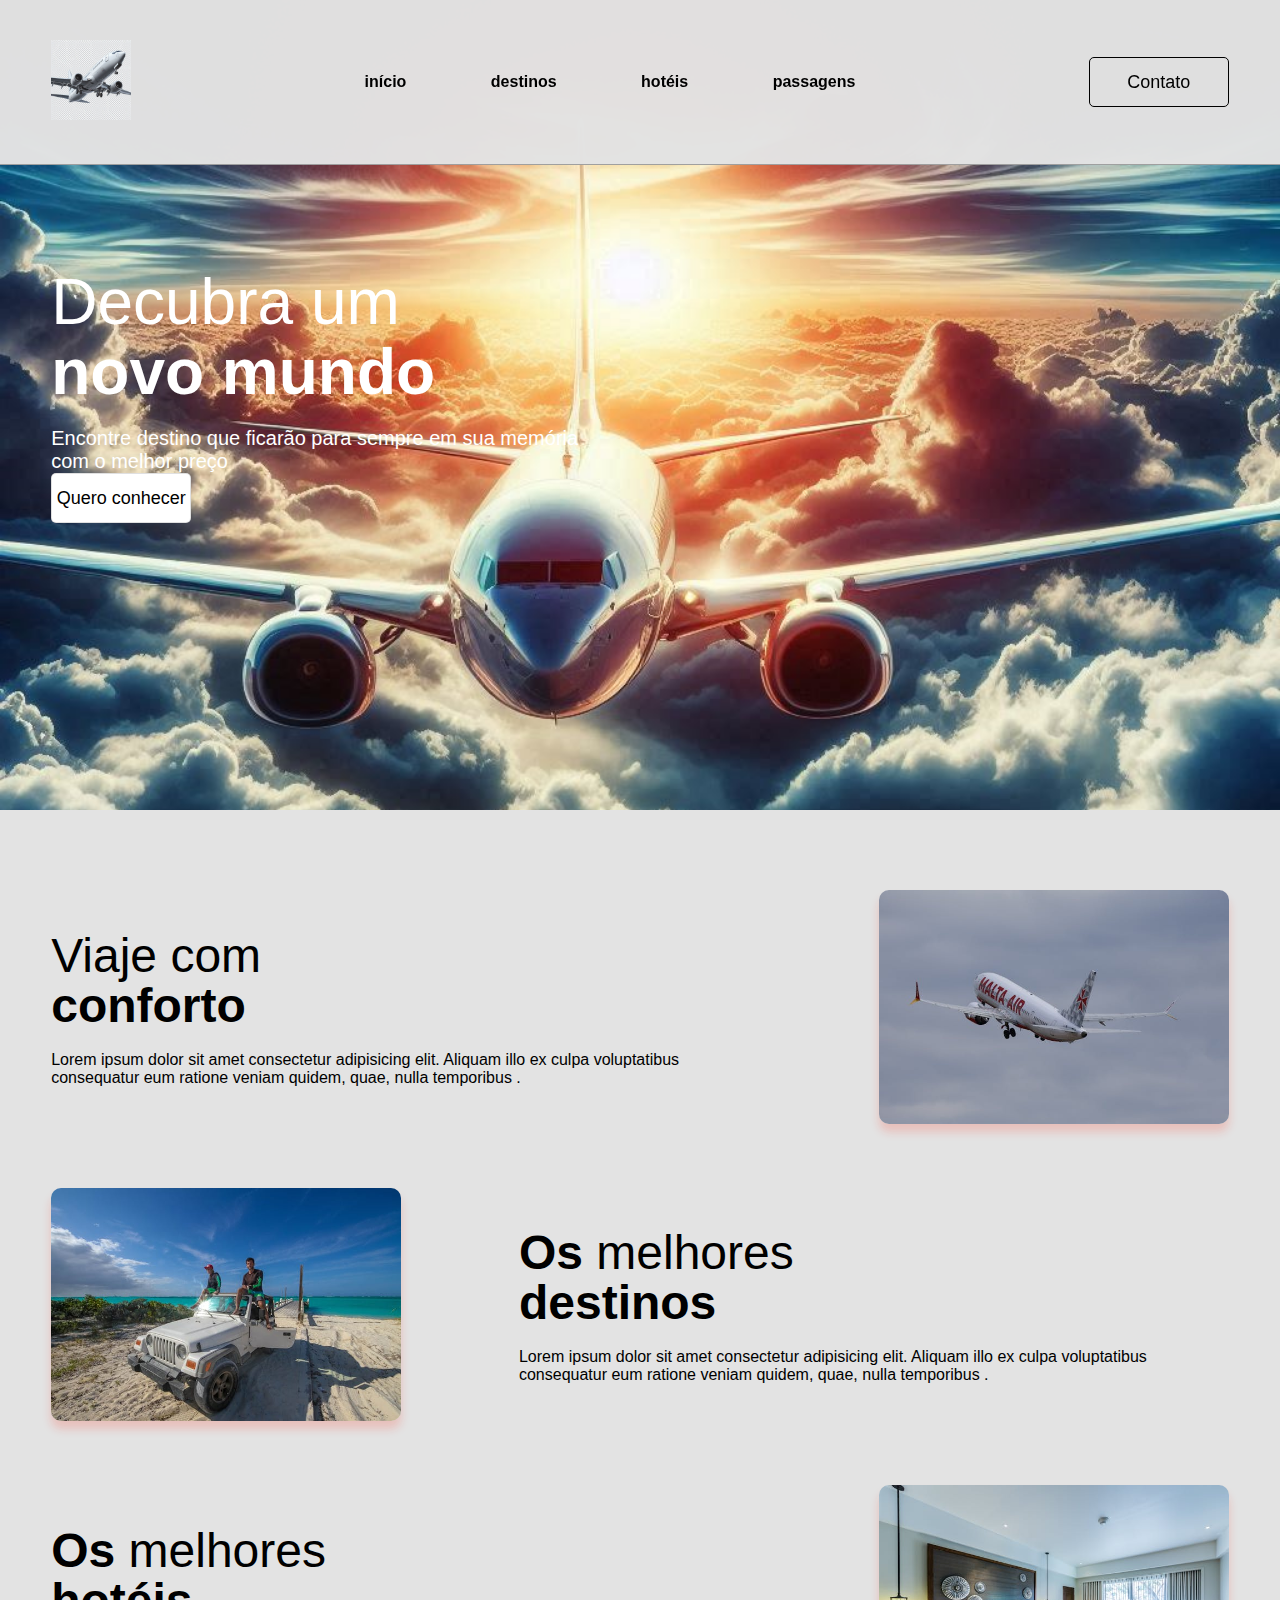
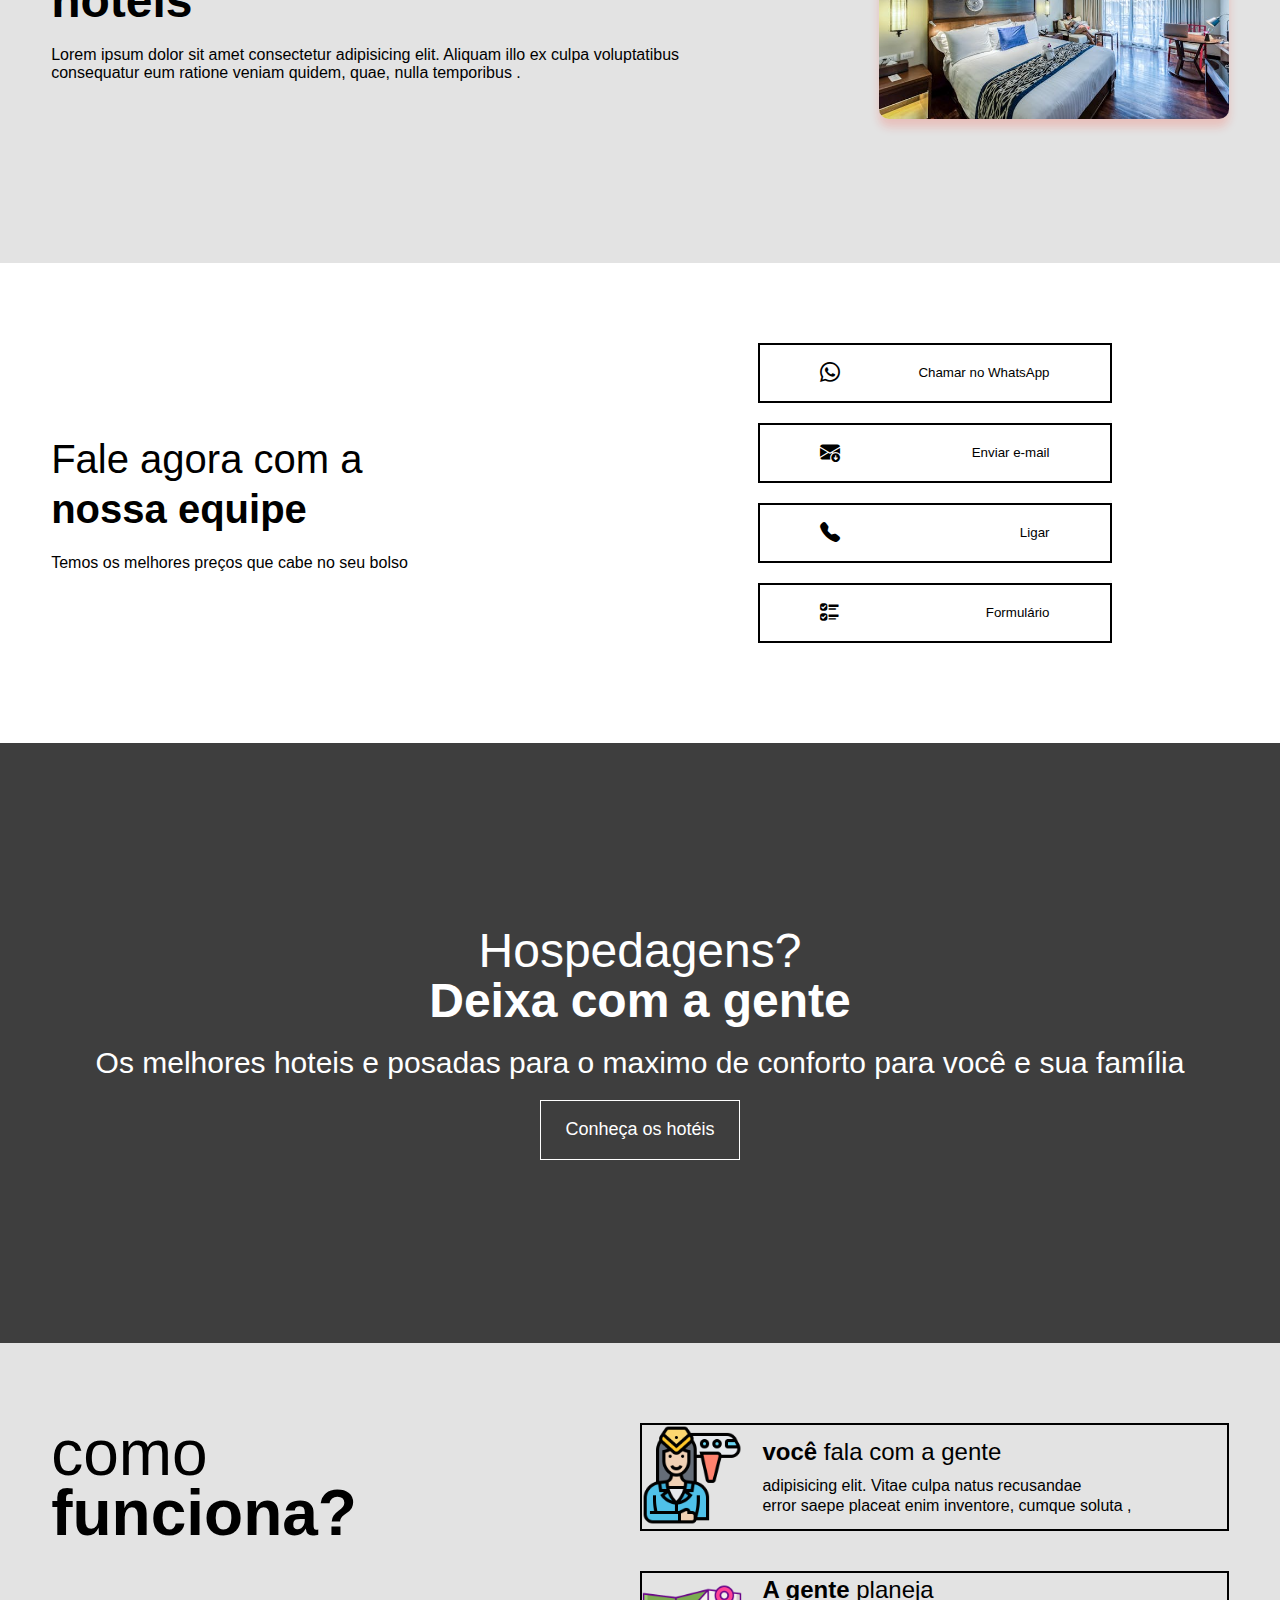
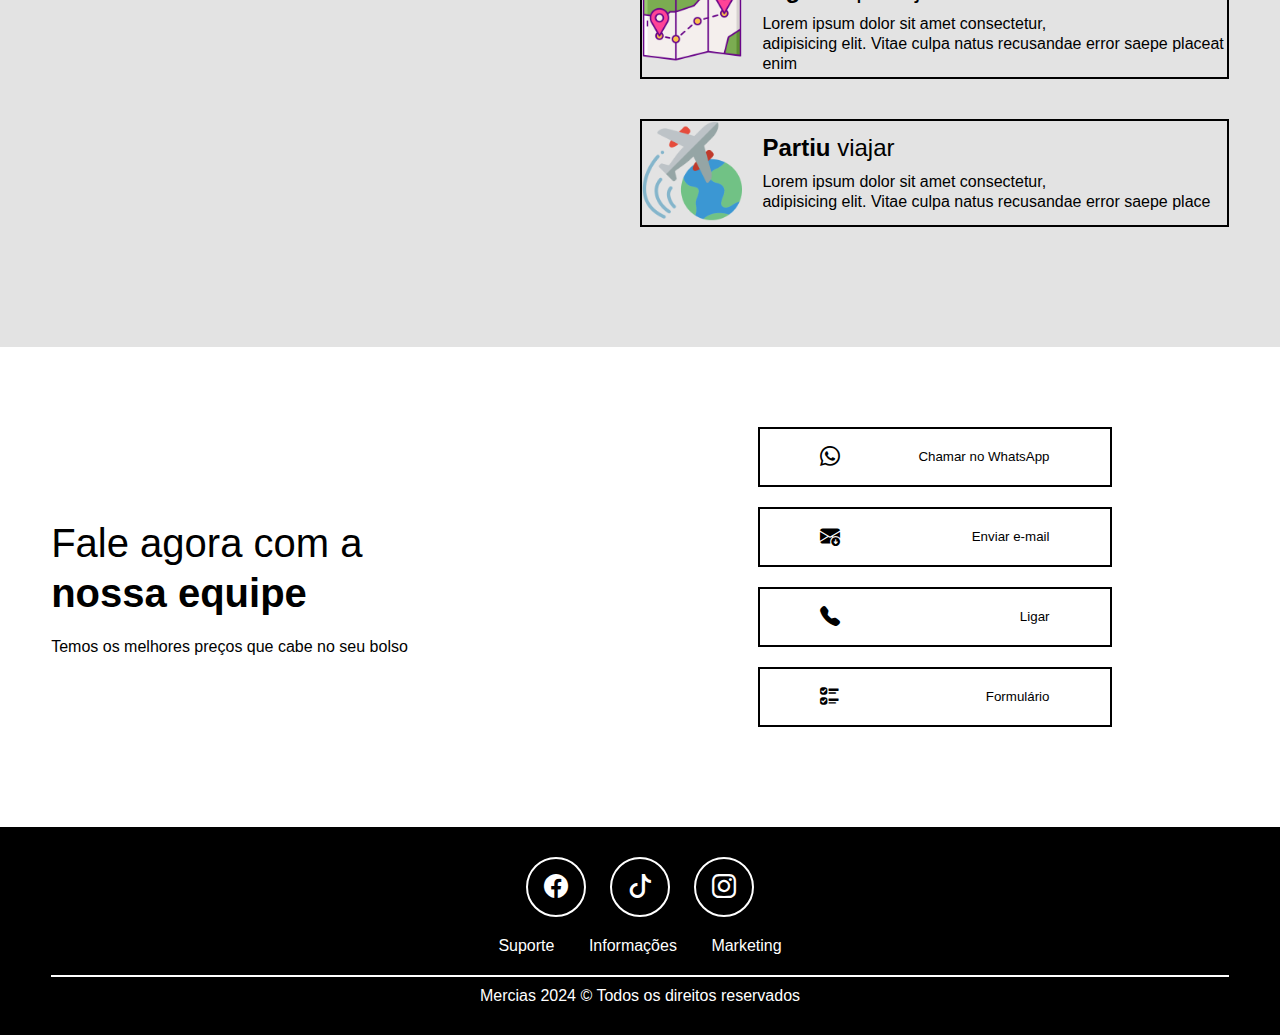
<file: decolando/index.html>
<!DOCTYPE html>
<html lang="pt-br">
<head>
    <meta charset="UTF-8">
    <meta name="viewport" content="width=device-width, initial-scale=1.0">
    <link rel="stylesheet" href="https://cdn.jsdelivr.net/npm/bootstrap-icons@1.11.3/font/bootstrap-icons.min.css">
    <link rel="stylesheet" href="css/style.css">
    <link rel="stylesheet" href="css/responsive.css" media="screen">
    <script type="module" src="js/scripts.js" defer></script>

    <title>decolando </title>
</head>
<body>
    
    <header id="header">
        <div class="interface">
            <section class="logo">
              <img style="width: 80px; opacity: 0.9;;" src="images/logo3.png "  alt="" >
            </section>

            <section class="menu-desktop">
                <nav>
                    <ul>
                        <li><a href="">início</a></li>
                        <li><a href="">destinos</a></li>
                        <li><a href="">hotéis</a></li>
                        <li><a href="">passagens</a></li>
                    </ul>
                </nav>
            </section>

            <section class="btn-contato">
                <a href="#">
                    <button>Contato</button>
                </a>
            </section>

            <div class="btn-menu-mob" id="btn-menu-mob">
                <div class="line-menumob-1"></div>
                <div class="line-menumob-2"></div>
            </div>

            <section class="menu-mobile" id="menu-mobile">
                <nav>
                    <ul>
                        <li><a href="">início</a></li>
                        <li><a href="">destinos</a></li>
                        <li><a href="">hotéis</a></li>
                        <li><a href="">passagens</a></li>
                    </ul>
                </nav>
            </section>
        </div>
    </header>


    
    <section class="hero-site">
        
        <div class="interface">

           <div class="txt-hero">

            <h1>Decubra um <span>novo mundo</span></h1>
            <p>Encontre destino que ficarão para sempre em sua memória
                <span>com o melhor preço </span>
                <a class="link" href="#">
                    <button class="btn">Quero conhecer</button>
                </a>
            </p>
           </div> 

        </div>

    </section>

    <section class="vantagens">
        <div class="interface">
            <article class="itens-container">

                <div class="txt-itens">
                    <h3><span>Viaje com</span> <br> conforto</h3>
                    <p>Lorem ipsum dolor sit amet consectetur adipisicing elit. Aliquam illo ex culpa voluptatibus consequatur eum ratione veniam quidem, quae, nulla temporibus .</p>
                </div>

                <div class="img-itens">
                    <img src="images/logo10.jpg" alt="">
                </div>
            </article>
            <article class="itens-container">

                <div class="img-itens item-1">
                    <img src="images/logo6.jpg" alt="">
                </div>

                <div class="txt-itens item-2">
                    <h3>Os <span>melhores</span> <br> destinos</h3>
                    <p>Lorem ipsum dolor sit amet consectetur adipisicing elit. Aliquam illo ex culpa voluptatibus consequatur eum ratione veniam quidem, quae, nulla temporibus .</p>
                </div>

                
            </article>
            <article class="itens-container">

                <div class="txt-itens">
                    <h3>Os <span>melhores</span> <br> hotéis</h3>
                    <p>Lorem ipsum dolor sit amet consectetur adipisicing elit. Aliquam illo ex culpa voluptatibus consequatur eum ratione veniam quidem, quae, nulla temporibus .</p>
                </div>

                <div class="img-itens">
                    <img src="images/logo9.jpg" alt="">
                </div>
            </article>
            
        </div>
    </section>

    <section class="contato">

        <div class="interface">

            <article class="txt-contato">
                <h3>Fale agora com a <br> 
                    <span>nossa equipe</span>
                </h3>
                <p>Temos os melhores preços que cabe no seu bolso</p>
            </article> 

            <article class="icons-contato">

                <a href="#">
                    <button><i class="bi bi-whatsapp"></i> <p>Chamar no WhatsApp</p></button>
                </a>
                <a href="#">
                    <button><i class="bi bi-envelope-arrow-down-fill"></i> <p>Enviar e-mail</p></button>
                </a>
                <a href="#">
                    <button><i class="bi bi-telephone-fill"></i> <p>Ligar</p></button>
                </a>
                <a href="#">
                    <button><i class="bi bi-ui-checks"></i> <p></p>Formulário</button>
                </a>

            </article>

        </div>

    </section>

    <section  class="hoteis">

        <div class="interface">

            <h3>Hospedagens? <span>Deixa com a gente</span></h3>
            <p>Os melhores hoteis e posadas para o maximo de conforto para você e sua família</p>
            <a href="#">
                <button>Conheça os hotéis</button>
            </a>
        </div>

        <div class="overlay">

        </div>
    </section>

    <section class="como-funciona">
        <div class="interface">

            <div class="txt-funciona">
                <h3>como <span>funciona?</span></h3>
            </div>
            
            <div class="instrucoes">
                
                <article class="instru-box">
                    <div class="img-instru-box">
                        <img src="images/comissaria.png" alt="">
                    </div>
                    
                    <div class="txt-instru-box">
                        <h4>você <span>fala com a gente</span></h4>
                        <p> adipisicing elit. Vitae culpa natus recusandae <br> error saepe placeat enim inventore, cumque  soluta ,  </p>
                    </div>
                </article>
                
                
                <article class="instru-box">
                    <div class="img-instru-box">
                        <img src="images/mapa.png" alt="">
                    </div>
                    
                    <div class="txt-instru-box">
                        <h4>A gente  <span>planeja</span></h4>
                        <p>Lorem ipsum dolor sit amet consectetur,<br> adipisicing elit. Vitae culpa natus recusandae error saepe placeat enim</p>
                    </div>
                </article>
                
                
                <article class="instru-box">
                    <div class="img-instru-box">
                        <img src="images/viagem.png" alt="">
                    </div>
                    
                    <div class="txt-instru-box">
                        <h4>Partiu <span>viajar</span></h4>
                        <p>Lorem ipsum dolor sit amet consectetur,<br> adipisicing elit. Vitae culpa natus recusandae error saepe place </p>
                    </div>

                </div>
            </article>
        </div>
    </section>

    <section class="contato">

        <div class="interface">

            <article class="txt-contato">
                <h3>Fale agora com a <br> 
                    <span>nossa equipe</span>
                </h3>
                <p>Temos os melhores preços que cabe no seu bolso</p>
            </article> 

            <article class="icons-contato">

                <a href="#">
                    <button><i class="bi bi-whatsapp"></i> <p>Chamar no WhatsApp</p></button>
                </a>
                <a href="#">
                    <button><i class="bi bi-envelope-arrow-down-fill"></i> <p>Enviar e-mail</p></button>
                </a>
                <a href="#">
                    <button><i class="bi bi-telephone-fill"></i> <p>Ligar</p></button>
                </a>
                <a href="#">
                    <button><i class="bi bi-ui-checks"></i> <p></p>Formulário</button>
                </a>

            </article>

        </div>

    </section>
    
    <footer>

        <div class="interface">

            <section class="top-footer">

                <a href="#"><button><i class="bi bi-facebook"></i></button></a>
                <a href="#"><button><i class="bi bi-tiktok"></i></button></a>
                <a href="#"><button><i class="bi bi-instagram"></i></button></a>

            </section>

            <section class="middle-footer">
                <a href="#">Suporte</a>
                <a href="#">Informações</a>
                <a href="#">Marketing</a>
            </section>

            <section class="bottom-footer">
                <p>Mercias 2024 &copy; Todos os direitos reservados</p>
            </section>
        </div>

    </footer>

</body>
</html>
</file>
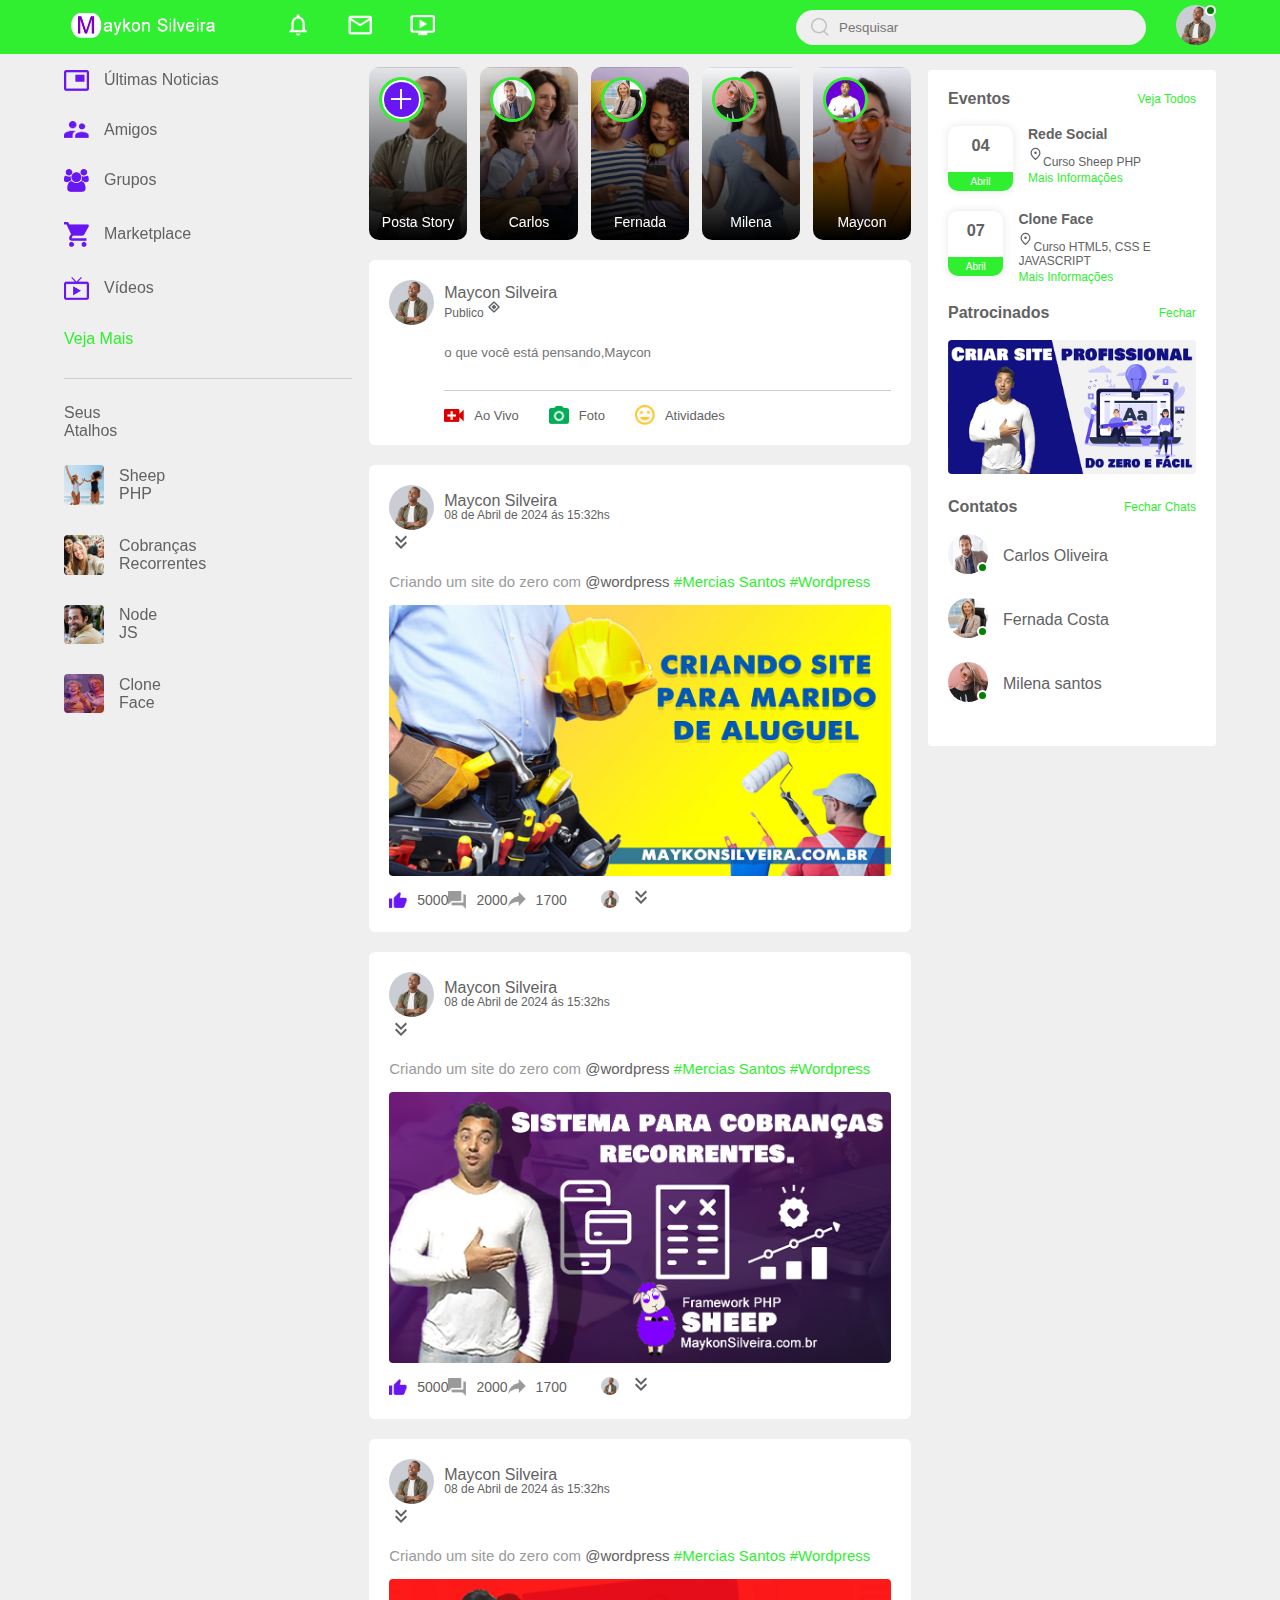
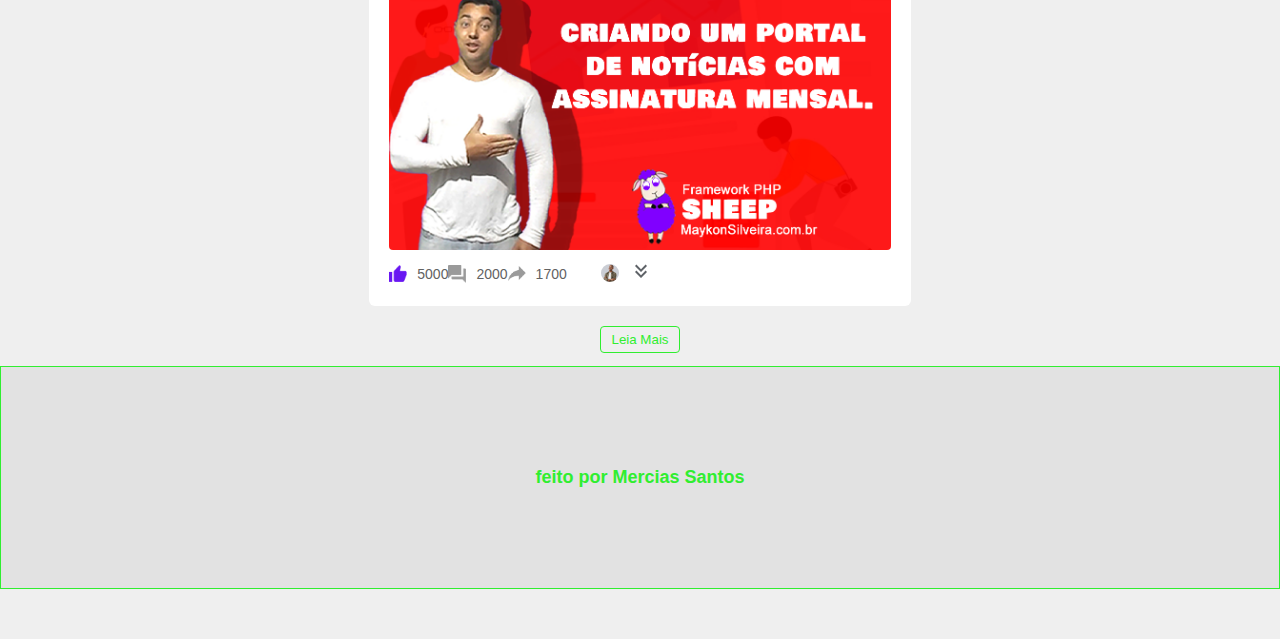
<file: FACE/index.html>
<!DOCTYPE html>
<html lang="pt-br">

<head>
    <meta charset="UTF-8">
    <meta http-equiv="X-UA-Compatible" content="IE=edge">
    <meta name="viewport" content="width=device-width, initial-scale=1.0">
    <link rel="stylesheet" href="assets/css/style.css">
    <title>Face</title>
</head>

<body>
    <nav>

        <!--inicio logo e icones-->
        <div class="nav-left">
            <img src="assets/imagens/logo.png" alt="Nome do site" class="logo">
            <ul>
                <li><img src="assets/imagens/notification.png" alt=""></li>
                <li><img src="assets/imagens/inbox.png" alt=""></li>
                <li><img src="assets/imagens/video.png" alt=""></li>
            </ul>
        </div>
        <!--fim logo e icones-->

        <!--inicio menu e busca-->
        <div class="nav-right">
            <div class="search-box">
                <img src="assets/imagens/search.png" alt=" icone de busca">
                <input type="text" name="p" id="" placeholder="Pesquisar">
            </div>
            <!--inicio perfil -->
            <div class="nav-user-icon online">
                <img src="assets/imagens/profile-pic.png" alt="Maykon Silveira">
            </div>
            <!--fim perfil-->
        </div>
        <!--fim menu e busca-->

    </nav>

    <!--inicio do corpo do site-->
    <div class="container">
        <!--inicio da barra lateral esqueda do site-->
        <div class="left-sidebar">
            <div class="imp-links">


                <a href="#"><img src="assets/imagens/news.png" alt="">Últimas Noticias</a>
                <a href="#"><img src="assets/imagens/friends.png" alt="">Amigos</a>
                <a href="#"><img src="assets/imagens/group.png" alt="">Grupos</a>
                <a href="#"><img src="assets/imagens/marketplace.png" alt="">Marketplace</a>
                <a href="#"><img src="assets/imagens/watch.png" alt="">Vídeos</a>
                <a href="#">Veja Mais</a>


            </div>
            <div class="shortcut-links">
                <p>Seus Atalhos</p>
                <a href="" title=""><img src="assets/imagens/shortcut-1.png" alt="">Sheep PHP</a>
                <a href="" title=""><img src="assets/imagens/shortcut-2.png" alt="">Cobranças Recorrentes</a>
                <a href="" title=""><img src="assets/imagens/shortcut-3.png" alt="">Node JS</a>
                <a href="" title=""><img src="assets/imagens/shortcut-4.png" alt="">Clone Face</a>

            </div>

        </div>
        <!--fim da barra lateral esqueda do site-->

        <!--inicio do conteudo do site-->
        <div class="main-content">
            <!--inicio da galeria-->
            <div class="story-gallery">

                <!--inicio dos story-->
                <div class="story story1">
                    <img src="assets/imagens/upload.png" alt="">
                    <p>Posta Story</p>
                </div>
                <!--fim dos story-->

                <!--inicio dos story-->
                <div class="story story2">
                    <img src="assets/imagens/member-1.png" alt="">
                    <p>Carlos</p>
                </div>
                <!--fim dos story-->

                <!--inicio dos story-->
                <div class="story story3">
                    <img src="assets/imagens/member-2.png" alt="">
                    <p>Fernada</p>
                </div>
                <!--fim dos story-->

                <!--inicio dos story-->
                <div class="story story4">
                    <img src="assets/imagens/member-3.png" alt="">
                    <p>Milena</p>
                </div>
                <!--fim dos story-->

                <!--inicio dos story-->
                <div class="story story5">
                    <img src="assets/imagens/member-4.png" alt="">
                    <p>Maycon</p>
                </div>
                <!--fim dos story-->

            </div>
            <!--fim da galeria-->
            <!--inicio do post perfil-->
            <div class="write-post-container">
                <!--inicio da foto do perfil-->
                <div class="user-profile">
                    <img src="assets/imagens/profile-pic.png" alt="">
                    <div>
                        <p>Maycon Silveira</p>
                        <small>Publico <svg xmlns="http://www.w3.org/2000/svg" height="20px" viewBox="0 -960 960 960" width="14px" fill="#5f6368"><path d="M480-312 312-480l168-168 168 168-168 168Zm50.77 195.23Q520-106 507-101t-27 5q-14 0-27-5t-23.77-15.77L116.77-429.23Q106-440 101-453t-5-27q0-14 5.5-27t15.5-24l312-312q11-11 23.84-16 12.83-5 27-5 14.16 0 27.66 5t23.5 16l312.2 312.2Q854-520 859-507t5 27q0 14-5 27t-15.77 23.77L530.77-116.77ZM480-202l278-278-278-278-278 278 278 278Z"/></svg></small>
                    </div>
                </div>
                <!--fim dafoto do perfil-->

                <!--inicio post textarea-->
                <div class="post-input-container">
                    <textarea rows="3" placeholder="o que você está pensando,Maycon"></textarea>

                    <div class="add-post-links">
                       <a href="#"><img src="assets/imagens/live-video.png" alt="">Ao Vivo</a> 
                       <a href="#"><img src="assets/imagens/photo.png" alt="">Foto</a> 
                       <a href="#"><img src="assets/imagens/feeling.png" alt="">Atividades</a> 
                    </div>
                </div>
                <!--fim pos textarea-->
            </div>
            <!--fim do post perfil-->

            <!--inicio post feed.................................................-->
            <div class="post-container">

                <div class="pos-row">
                    <div class="user-profile">

                        <img src="assets/imagens/profile-pic.png" alt="">
                        <div>
                            <p>Maycon Silveira</p>
                            <small>08 de Abril de 2024 ás 15:32hs</small>
                        </div> 
                    </div>

                    <a href="#"><i class="fa-solid fa-ellipsis-v"><svg xmlns="http://www.w3.org/2000/svg" height="24px" viewBox="0 -960 960 960" width="24px" fill="#5f6368"><path d="M480-200 240-440l56-56 184 183 184-183 56 56-240 240Zm0-240L240-680l56-56 184 183 184-183 56 56-240 240Z"/></svg></i></a>
                </div>

                <p class="post-text">
                    Criando um site do zero com <span>@wordpress</span>
                    <a href="#">#Mercias Santos</a>
                    <a href="#">#Wordpress</a>
                </p>
                <img src="assets/imagens/feed-image-1.png" alt="" class="post-img">

                <!--post icon-->
                <div class="post-row">

                    <div class="activity-icons">
                        <div>
                            <img src="assets/imagens/like-blue.png" alt="">5000
                            <img src="assets/imagens/comments.png " alt="">2000
                            <img src="assets/imagens/share.png" alt="">1700
                        </div>

                        <div class="post-profile-icon">
                            <img src="assets/imagens/profile-pic.png" alt="">
                            <i class="icon">
                                <svg xmlns="http://www.w3.org/2000/svg" height="24px" viewBox="0 -960 960 960" width="24px" fill="#5f6368"><path d="M480-200 240-440l56-56 184 183 184-183 56 56-240 240Zm0-240L240-680l56-56 184 183 184-183 56 56-240 240Z"/></svg>
                            </i>

                        </div>

                    </div>
                </div>
                
            </div>
            <!--fim post feed............................................................-->

            <!--inicio post feed.................................................-->
            <div class="post-container">

                <div class="pos-row">
                    <div class="user-profile">

                        <img src="assets/imagens/profile-pic.png" alt="">
                        <div>
                            <p>Maycon Silveira</p>
                            <small>08 de Abril de 2024 ás 15:32hs</small>
                        </div> 
                    </div>

                    <a href="#"><i class="fa-solid fa-ellipsis-v"><svg xmlns="http://www.w3.org/2000/svg" height="24px" viewBox="0 -960 960 960" width="24px" fill="#5f6368"><path d="M480-200 240-440l56-56 184 183 184-183 56 56-240 240Zm0-240L240-680l56-56 184 183 184-183 56 56-240 240Z"/></svg></i></a>
                </div>

                <p class="post-text">
                    Criando um site do zero com <span>@wordpress</span>
                    <a href="#">#Mercias Santos</a>
                    <a href="#">#Wordpress</a>
                </p>
                <img src="assets/imagens/feed-image-2.png" alt="" class="post-img">

                <!--post icon-->
                <div class="post-row">

                    <div class="activity-icons">
                        <div>
                            <img src="assets/imagens/like-blue.png" alt="">5000
                            <img src="assets/imagens/comments.png " alt="">2000
                            <img src="assets/imagens/share.png" alt="">1700
                        </div>

                        <div class="post-profile-icon">
                            <img src="assets/imagens/profile-pic.png" alt="">
                            <i class="icon">
                                <svg xmlns="http://www.w3.org/2000/svg" height="24px" viewBox="0 -960 960 960" width="24px" fill="#5f6368"><path d="M480-200 240-440l56-56 184 183 184-183 56 56-240 240Zm0-240L240-680l56-56 184 183 184-183 56 56-240 240Z"/></svg>
                            </i>

                        </div>

                    </div>
                </div>
                
            </div>
            <!--fim post feed............................................................-->

            <!--inicio post feed.................................................-->
            <div class="post-container">

                <div class="pos-row">
                    <div class="user-profile">

                        <img src="assets/imagens/profile-pic.png" alt="">
                        <div>
                            <p>Maycon Silveira</p>
                            <small>08 de Abril de 2024 ás 15:32hs</small>
                        </div> 
                    </div>

                    <a href="#"><i class="fa-solid fa-ellipsis-v"><svg xmlns="http://www.w3.org/2000/svg" height="24px" viewBox="0 -960 960 960" width="24px" fill="#5f6368"><path d="M480-200 240-440l56-56 184 183 184-183 56 56-240 240Zm0-240L240-680l56-56 184 183 184-183 56 56-240 240Z"/></svg></i></a>
                </div>

                <p class="post-text">
                    Criando um site do zero com <span>@wordpress</span>
                    <a href="#">#Mercias Santos</a>
                    <a href="#">#Wordpress</a>
                </p>
                <img src="assets/imagens/feed-image-3.png" alt="" class="post-img">

                <!--post icon-->
                <div class="post-row">

                    <div class="activity-icons">
                        <div>
                            <img src="assets/imagens/like-blue.png" alt="">5000
                            <img src="assets/imagens/comments.png " alt="">2000
                            <img src="assets/imagens/share.png" alt="">1700
                        </div>

                        <div class="post-profile-icon">
                            <img src="assets/imagens/profile-pic.png" alt="">
                            <i class="icon">
                                <svg xmlns="http://www.w3.org/2000/svg" height="24px" viewBox="0 -960 960 960" width="24px" fill="#5f6368"><path d="M480-200 240-440l56-56 184 183 184-183 56 56-240 240Zm0-240L240-680l56-56 184 183 184-183 56 56-240 240Z"/></svg>
                            </i>

                        </div>

                    </div>
                </div>
                
            </div>
            <!--fim post feed............................................................-->

            <button type="button" class="load-more-btn">Leia Mais</button>
        </div>
        <!--inicio da barra lateral direita do site-->
        <div class="right-sidebar">
            <!--inicio do titulo da barra lateral direita do site-->
            <div class="sidebar-title">
                <h4>Eventos</h4>
                <a href="#">Veja Todos</a>
            </div>
            <!--fim do titulo da barra lateral direita  do site-->

            <!--inicio do evento da barra lateral direita site-->
            <div class="event">
                <div class="left-event">
                    <h3>04</h3>
                    <span>Abril</span>
                </div>

                <div class="right-event">
                    <h4>Rede Social</h4>
                    <p><svg xmlns="http://www.w3.org/2000/svg" height="24px" viewBox="0 -960 960 960" width="15px"
                            fill="#5f6368">
                            <path
                                d="M480-480q33 0 56.5-23.5T560-560q0-33-23.5-56.5T480-640q-33 0-56.5 23.5T400-560q0 33 23.5 56.5T480-480Zm0 294q122-112 181-203.5T720-552q0-109-69.5-178.5T480-800q-101 0-170.5 69.5T240-552q0 71 59 162.5T480-186Zm0 106Q319-217 239.5-334.5T160-552q0-150 96.5-239T480-880q127 0 223.5 89T800-552q0 100-79.5 217.5T480-80Zm0-480Z" />
                        </svg>Curso Sheep PHP</p>
                    <a href="">Mais Informações</a>
                </div>
            </div>
            <!--fim do evento da barra lateral direita do site-->


            <!--inicio do evento da barra lateral direita site-->
            <div class="event">
                <div class="left-event">
                    <h3>07</h3>
                    <span>Abril</span>
                </div>

                <div class="right-event">
                    <h4>Clone Face</h4>
                    <p> <svg xmlns="http://www.w3.org/2000/svg" height="24px" viewBox="0 -960 960 960" width="15px"
                            fill="#5f6368">
                            <path
                                d="M480-480q33 0 56.5-23.5T560-560q0-33-23.5-56.5T480-640q-33 0-56.5 23.5T400-560q0 33 23.5 56.5T480-480Zm0 294q122-112 181-203.5T720-552q0-109-69.5-178.5T480-800q-101 0-170.5 69.5T240-552q0 71 59 162.5T480-186Zm0 106Q319-217 239.5-334.5T160-552q0-150 96.5-239T480-880q127 0 223.5 89T800-552q0 100-79.5 217.5T480-80Zm0-480Z" />
                        </svg>Curso HTML5, CSS E JAVASCRIPT</p>
                    <a href="">Mais Informações</a>
                </div>
            </div>
            <!--fim do evento da barra lateral direita do site-->

            <!--inicio do titulo da barra lateral direita do site-->
            <div class="sidebar-title">
                <h4>Patrocinados</h4>
                <a href="#">Fechar</a>
            </div>
            <!--fim do titulo da barra lateral direita  do site-->
            <img src="assets/imagens/advertisement.png" alt="" class="sidebar-ads">

            <!--inicio do titulo da barra lateral direita do site-->
            <div class="sidebar-title">
                <h4>Contatos</h4>
                <a href="#">Fechar Chats</a>
            </div>
            <!--fim do titulo da barra lateral direita  do site-->

            <!--inicio usuario online da direita-->
            <div class="online-list">
                <div class="online">
                    <img src="assets/imagens/member-1.png" alt="">

                </div>
                <p>Carlos Oliveira</p>
            </div>
            <!--fim usuario online da direita-->

            <!--inicio usuario online da direita-->
            <div class="online-list">
                <div class="online">
                    <img src="assets/imagens/member-2.png" alt="">

                </div>
                <p>Fernada Costa</p>
            </div>
            <!--fim usuario online da direita-->

            <!--inicio usuario online da direita-->
            <div class="online-list">
                <div class="online">
                    <img src="assets/imagens/member-3.png" alt="">

                </div>
                <p>Milena santos</p>
            </div>
            <!--fim usuario online da direita-->

        </div>
    </div>
    <!--fim da barra lateral direita do site-->

    </div>
    <!--fim do corpo do site-->

    <footer>feito por Mercias Santos</footer>

</body>

</html>
</file>
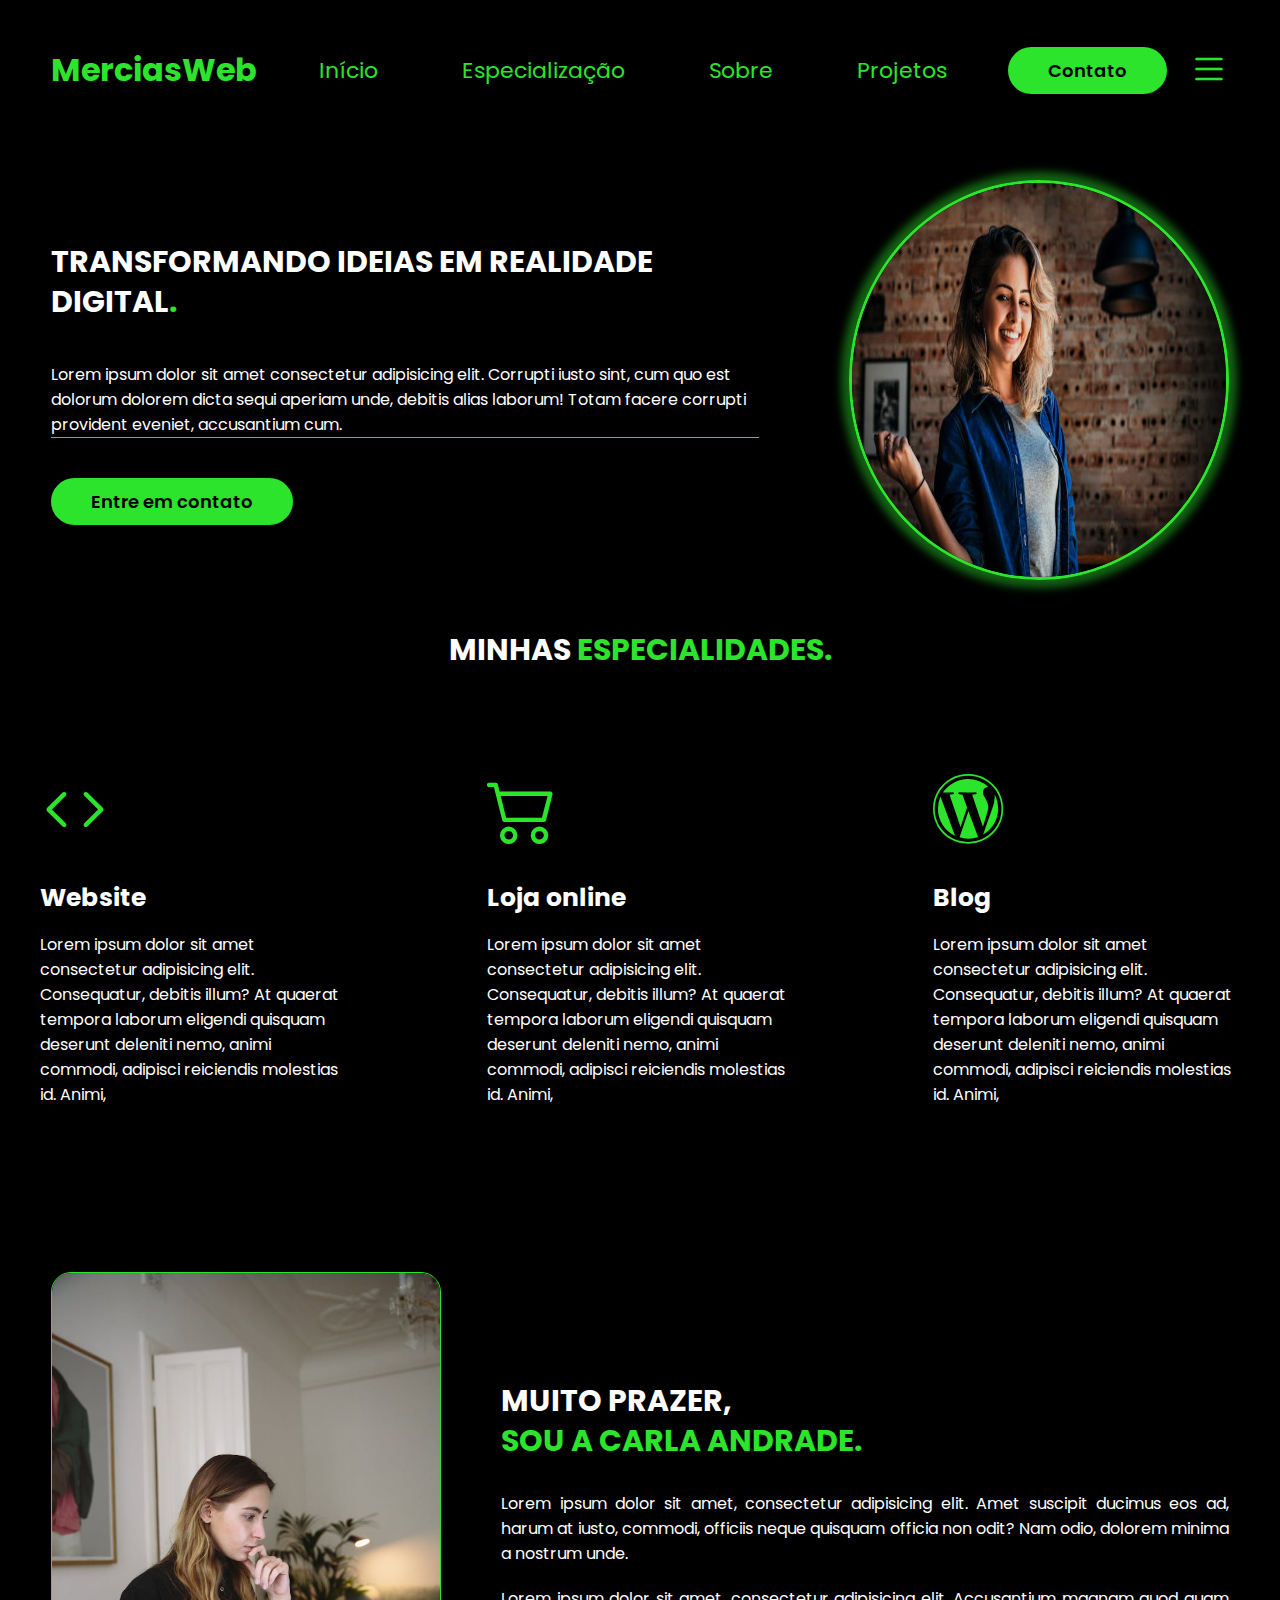
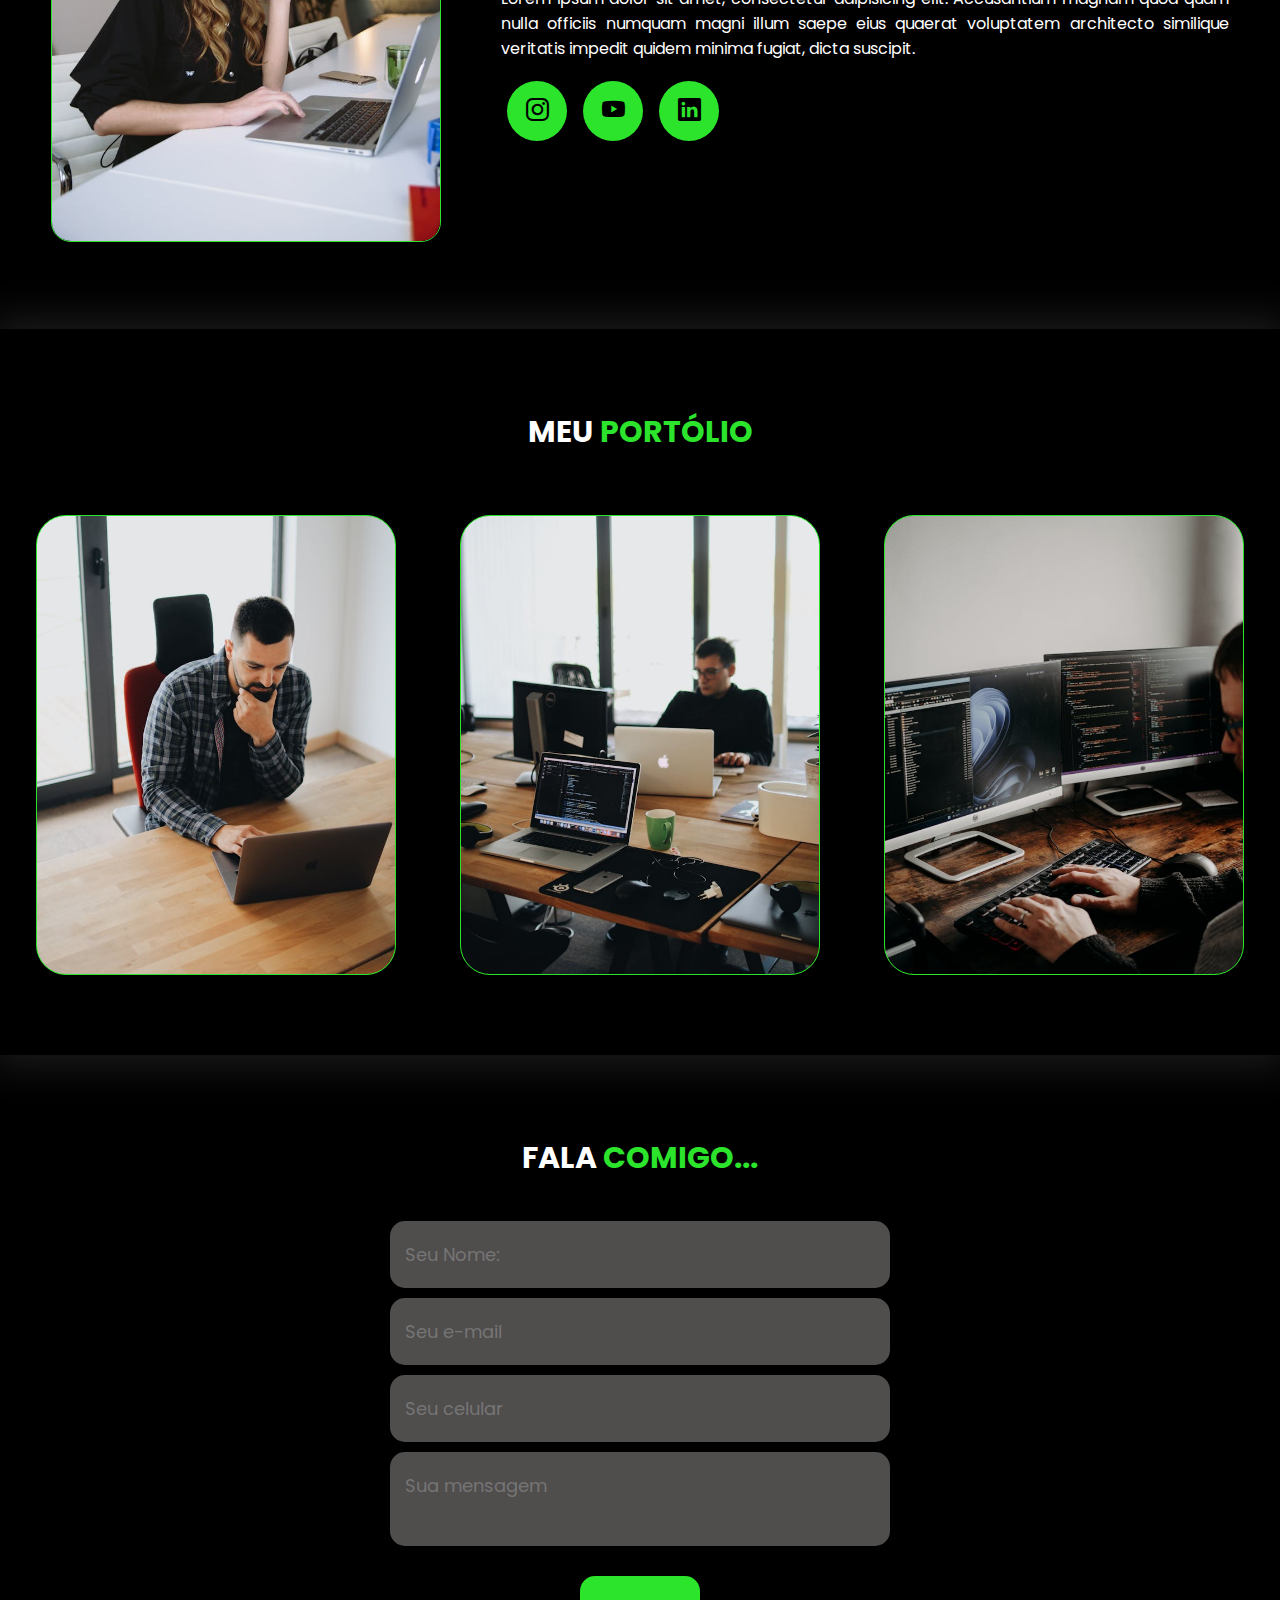
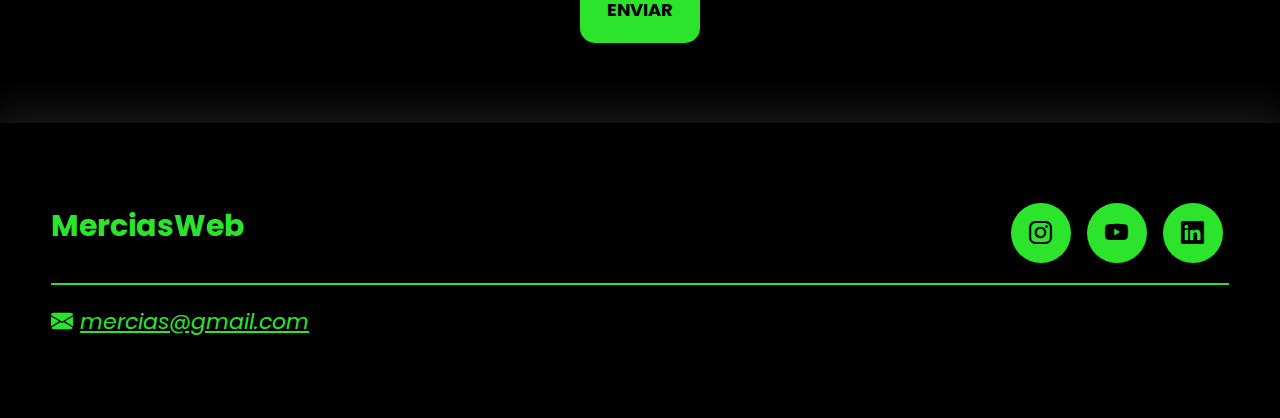
<file: PORTFÓLIO/index.html>
<!DOCTYPE html>
<html lang="pt-br">
<head>
    <meta charset="UTF-8">
    <meta name="viewport" content="width=device-width, initial-scale=1.0">
    <title>portfólio</title>
    <link rel="stylesheet" href="style.css">
    <link rel="preconnect" href="https://fonts.googleapis.com">
<link rel="preconnect" href="https://fonts.gstatic.com" crossorigin>
<link href="https://fonts.googleapis.com/css2?family=Poppins:ital,wght@0,100;0,200;0,300;0,400;0,500;0,600;0,700;0,800;0,900;1,100;1,200;1,300;1,400;1,500;1,600;1,700;1,800;1,900&display=swap" rel="stylesheet">
<link rel="stylesheet" href="https://cdn.jsdelivr.net/npm/bootstrap-icons@1.11.3/font/bootstrap-icons.min.css">
<script src="menu.js" defer></script>
</head>
<body>
    <header>
        <div class="interface">
            <div class="logo">
                <h1>MerciasWeb</h1>
            </div><!--logo-->

            <nav class="menu-desktop">
                <ul>
                    <li><a href="#">Início</a></li>
                    <li><a href="#">Especialização</a></li>
                    <li><a href="#">Sobre</a></li>
                    <li><a href="#">Projetos</a></li>
                </ul>
            </nav>
            
            <div class="btn-contato">
                <a href="mailto:mercias@gmail.com">
                    <button>Contato</button>
                </a>
            </div><!--butao-->

            <div class="btn-abrir-menu" id="btn-menu">
                <i class="bi bi-list"></i>
            </div>
            <div class="menu-mobile" id="menu-mobile">
                <div class="btn-fechar">
                    <i class="bi bi-x-lg"></i>
                </div>
                <nav>
                    <ul>
                        <li><a href="#">Início</a></li>
                        <li><a href="#">Especialização</a></li>
                        <li><a href="#">Sobre</a></li>
                        <li><a href="#">Projetos</a></li>
                        <li><a href="#">Contato</a></li>
                    </ul>
                </nav>

            </div><!--menu-mobile-->
            <div class="overlay-menu" id="overlay-menu">

            </div>
        </div>
    </header>

    <main>
        <section class="topo-do-site">
            <div class="interface">
                <div class="flex">
                    <div class="txt-topo-site">
                        <h2>TRANSFORMANDO IDEIAS EM REALIDADE DIGITAL<span>.</span></h2>
                        <p>Lorem ipsum dolor sit amet consectetur adipisicing elit. Corrupti iusto sint, cum quo est dolorum dolorem dicta sequi aperiam unde, debitis alias laborum! Totam facere corrupti provident eveniet, accusantium cum.</p>

                        <div class="btn-contato">
                            <a href="mailto:mercias@gamil.com">
                                <button>Entre em contato</button>
                            </a>
                        </div>
                    </div> <!--txt-topo-site-->
                    <div class="img-topo-site">
                        <img class="foto" src="img/pessoa.jpg" alt="">
                    </div><!--img-topo-site-->
                </div>
            </div>
        </section>

        <section class="especialidades">
            <div class="interface">
                <h2 class="titulo">MINHAS <SPAN>ESPECIALIDADES.</SPAN></h2>
               <div class="flex">
                <div class="especialidades-box">
                    <i class="bi bi-code"></i>
                    <h3>Website</h3>
                    <p>Lorem ipsum dolor sit amet consectetur adipisicing elit. Consequatur, debitis illum? At quaerat tempora laborum eligendi quisquam deserunt deleniti nemo, animi commodi, adipisci reiciendis molestias id. Animi,</p>
                </div>
                <div class="especialidades-box">
                    <i class="bi bi-cart2"></i>
                    <h3>Loja online</h3>
                    <p>Lorem ipsum dolor sit amet consectetur adipisicing elit. Consequatur, debitis illum? At quaerat tempora laborum eligendi quisquam deserunt deleniti nemo, animi commodi, adipisci reiciendis molestias id. Animi,</p>
                </div>
                <div class="especialidades-box">
                    <i class="bi bi-wordpress"></i>
                    <h3>Blog</h3>
                    <p>Lorem ipsum dolor sit amet consectetur adipisicing elit. Consequatur, debitis illum? At quaerat tempora laborum eligendi quisquam deserunt deleniti nemo, animi commodi, adipisci reiciendis molestias id. Animi,</p>
                </div>


               </div> <!--flex-->
            </div><!--interface-->

        </section><!--especialidades-->

        <section class="sobre">
            <div class="interface">
                <div class="flex">
                    <div class="img-sobre">
                        <img  src="img/pessoa estudando.jpg" alt="">

                    </div> <!--img-sobre-->

                    <div class="text-sobre">
                        <h2>MUITO PRAZER, <span>SOU A CARLA ANDRADE.</span></h2>
                        <P>Lorem ipsum dolor sit amet, consectetur adipisicing elit. Amet suscipit ducimus eos ad, harum at iusto, commodi, officiis neque quisquam officia non odit? Nam odio, dolorem minima a nostrum unde.</P>
                        <P>Lorem ipsum dolor sit amet, consectetur adipisicing elit. Accusantium magnam quod quam nulla officiis numquam magni illum saepe eius quaerat voluptatem architecto similique veritatis impedit quidem minima fugiat, dicta suscipit.</P>
                        <div class="btn-social">
                            <a href="#"><button><i class="bi bi-instagram"></i></button></a>
                            <a href="#"><button><i class="bi bi-youtube"></i></button></a>
                            <a href="#"><button><i class="bi bi-linkedin"></i></button></a>
                        </div>
                    </div><!--text-sobre-->
                </div> <!--flex-->
            </div> <!--interface-->
        </section> <!--sobre-->
        <section class="portfolio">
            <div class="interface">
                <h2 class="titulo">MEU <SPan>PORTÓLIO</SPan></h2>
                <div class="flex">
                    <div class="img-port" style="background-image: url(img/portfolio3.jpg);">
                        <div class="overlay">Front-End</div>
                    </div>
                    <div class="img-port" style="background-image: url(img/portfolio2.jpg);">
                        <div class="overlay">Back-End</div>
                    </div>
                    <div class="img-port" style="background-image: url(img/portfolio1.jpg);">
                        <div class="overlay">Full Stack</div>
                    </div>
                </div><!--flex-->
            </div><!--interface-->

        </section> <!--portfolio-->
        <section class="formulario">
            <div class="interface">
                <h2 class="titulo">FALA <span>COMIGO...</span></h2>
                <form action="">
                    <input type="text" name="" id="" placeholder="Seu Nome:" required>
                    <input type="email" name="" id="" placeholder="Seu e-mail" required>
                    <input type="tel" name="" id="" placeholder="Seu celular" required>
                    <textarea name="" id="" placeholder="Sua mensagem"></textarea>
                    <div class="btn-enviar"><input type="submit" value="ENVIAR"></div>
                </form>
            </div>
        </section>
    </main>

    <footer>
        <div class="interface">
            <div class="line-footer">
                <div class="flex">

                    <div class="logo-footer">
                        <h2>MerciasWeb</h2>
                    </div>
                    <div class="btn-social">
                        <a href="#"><button><i class="bi bi-instagram"></i></button></a>
                        <a href="#"><button><i class="bi bi-youtube"></i></button></a>
                        <a href="#"><button><i class="bi bi-linkedin"></i></button></a>
                    </div>
                </div>
            </div>
        </div>
            <div class="line-footer borda">
                <p>
                    <i class="bi bi-envelope-fill"> <a href="mailto:mercias@gmail.com">mercias@gmail.com</a></i>
                </p>
            </div>
        </div>
    </footer>
</body>
</html>
</file>
<file: decolando/css/style.css>
*{
    margin: 0;
    padding: 0;
    box-sizing: border-box;
    font-family: Arial, Helvetica, sans-serif;
}
body{
    background-color:#e3e3e3;
    /* height: 900vh; */
    
}

.interface{
    max-width: 1280px;
    margin: 0 auto;
    padding: 0 4%;
}

/* menu mobile */
header .btn-menu-mob {
    display: none;
    position: relative;
    z-index: 8;
}


header .btn-menu-mob div{
    background-color: #099437;
    height: 3px;
    margin: 10px 0;
    transition: .2s;
}

header .btn-menu-mob .line-menumob-1{
    width: 30px;
}

header .btn-menu-mob .line-menumob-2{
    width: 20px;
}

header .btn-menu-mob .line-menumob-1.ativo1{
    transform: rotate(45deg) translate(30%);
}

header .btn-menu-mob .line-menumob-2.ativo2{
    transform: rotate(-45deg) translate(30%);
    width: 30px;
}

header .menu-mobile nav ul{
    list-style-type: none;
}

header .menu-mobile nav a{
    font-size: 24px;
    text-decoration: none;
    color: #fff;
    padding: 20px 0;
    display: block;
    transition: .4s;
}

header .menu-mobile nav{
    width: 100%;
}


header .menu-mobile nav a:hover{
    background-color: #fff;
    color: #000;
    box-shadow: 0 0 20px #fff;
}

header .menu-mobile{
    width: 0;
    height: 0;
    background-color: #000;
    position: absolute;
    top: 0;
    right: 0;
    display: flex;
    align-items: center;
    justify-content: center;
    text-align: center;
    overflow: hidden;
    transition: .3s;
    
}

header .menu-mobile.abrir{
    width: 100%;
    height: 100vh;
}

body.no-overflow{
    overflow: hidden;
}


/* -------------------------- */

/* estilo do header */
header{
    width: 100%;
    padding: 40px 0 ;
     position:fixed;
    top:0;
    left:0; 
    background-color:#e3e3e3fb;
    z-index: 3;
    border-bottom: 1px solid rgba(0, 0, 0, 0.295);
}

header .interface{
    display: flex;
    justify-content: space-between;
    align-items: center;
}

header .logo img {
    max-width: 80px;

}

/* estilo do menu dinamico */


/* ------------------ */

header .menu-desktop nav ul{
    list-style-type: none;
}

header .menu-desktop nav ul li {
    display: inline-block;
    margin: 0 40px;
}

header .menu-desktop nav ul li a {
    color: #000;
    text-decoration: none;
    font-weight: bold;
    display: inline-block;
    transition: 0.2s;
}

header .menu-desktop nav ul li a:hover{
    transform: scale(1.05);
    color: red;
}

header .btn-contato button{
    width: 140px;
    height: 50px;
    font-size: 18px;
    border-radius: 5px;
    background-color: transparent;
    border: 1px solid black;
    color: #000;
    cursor: pointer;
}

header .btn-contato button:hover{
    background-color:#00000021 ;
}

section.hero-site{
    height: 90vh;
    background-image: url(../images/logo4.png);
    background-repeat: no-repeat;
    background-size: cover;
    background-position: center;
    color: white;
}

.hero-site .interface{
    display: flex;
    align-items: center;
    height: 100%;
}

.hero-site .txt-hero h1{
    font-size: 4em;
    line-height: 70px;
    font-weight: 100;
}

.hero-site .txt-hero h1 span{
    display: block;
    font-weight: 800;
}
.link{
    text-decoration: none;
}
 .link .btn{
    display: block;
    width: 140px;
    height: 50px;
    font-size: 18px;
    background-color: white;
    border: 1px solid rgba(0, 0, 0, 0.123);
    color: #000;
    border-radius: 5px;
    cursor: pointer;
    
    
}
.btn:hover{
    background-color:#00000021 ;
    color:#fff;
}

.hero-site .txt-hero p{
    font-size: 20px;
    font-weight: 300;
    padding: 20px 0;
}

.hero-site .txt-hero p span{
    display: block;
}

/* estilo das vantagens */

section.vantagens{
    padding: 80px 0;
}

.vantagens .itens-container{
    display: flex;
    align-items: center;
    justify-content: space-between;
    gap: 10%;
    margin-bottom: 60px;
}

.vantagens .itens-container .img-itens img{
    max-width: 480px;
    max-width: 350px;
    border-radius: 10px;
    box-shadow: 0px 8px 10px 0px rgba(255, 30, 0, 0.178);
    
}

.vantagens .itens-container .txt-itens h3{
    font-size: 3em;
    line-height: 50px;
    margin-bottom: 20px;
}

.itens-container .txt-itens h3 span{
    font-weight: 300;
}

section.contato{
    background-color: #fff;
    padding: 80px 0;
}

.txt-contato, .icons-contato{
    display: inline-block;
    width: 50%;
    margin-right: -4px;
    vertical-align: middle;
}

.contato .txt-contato h3{
    font-size: 2.5em;
    line-height: 50px;
    font-weight: 300;
    margin-bottom: 20px;
}

.contato .txt-contato h3 span{
    display: block;
    font-weight: 700;
}

.contato .icons-contato a {
    text-decoration: none;
}

.contato .icons-contato button{
    display: flex;
    align-items: center;
    justify-content: space-between;
    width: 60%;
    height: 60px;
    margin: 0 auto 20px auto;
    padding: 0 60px;
    background-color: transparent;
    border: 2px solid #000;
    cursor: pointer;
    transition: .5s;
}

.contato .icons-contato button i{
    font-size: 20px;
}

.contato .icons-contato button:hover{
    background-color:#000 ;
    color: #fff;
}

/* estilo da seção hotel */

section.hoteis{
    height: 600px;

    background-image: url(../images/logo11.jpg);
    background-repeat: no-repeat;
    background-position: center;
    background-size: cover;
    background-attachment: fixed;
    position: relative;
    color: #fff;
    text-align: center;

}

.hoteis > .overlay{
    position: absolute;
    top: 0;
    left: 0;
    background-color: #000000b9;
    width: 100%;
    height: 100%;
    z-index: 1;
}

.hoteis > .interface{
    display: flex;
    align-items: center;
    justify-content: center;
    flex-direction: column;
    height: 100%;
    z-index: 2;
    position: relative;
}

.hoteis h3{
    font-size: 3em;
    line-height: 50px;
    font-weight: 100;
}

.hoteis h3 span{
    display: block;
    font-weight: 700;
}

.hoteis p{
    margin: 20px 0;
    font-size: 30px;
    font-weight: 300;
}

.hoteis button{
    width: 200px;
    height: 60px;
    font-size: 18px;
    background-color: transparent;
    border: 1px solid #fff;
    color: #fff;
    cursor: pointer;
    transition: .3s;
}

.hoteis button:hover{
    background-color: #fff;
    color: #000;
}

/* estilo da seção como funciona */

section.como-funciona{
    padding: 80px 0;
}

.txt-funciona, .instrucoes{
    display: inline-block;
    width: 50%;
    margin-right: -4px;
    vertical-align: top;
}

.como-funciona .txt-contato{
    position: sticky;
    top: 50%;
    padding-bottom: 30px;
}

.como-funciona .txt-funciona h3{
    font-size: 4em;
    line-height: 60px;
    font-weight: 200;
}

.como-funciona .txt-funciona h3 span{
    display: block;
    font-weight: 700;
}

.instrucoes .instru-box{
    
    display: flex;
    align-items: center;
    gap: 20px;
    margin-bottom: 40px;
    border: 2px solid #000;

}

.instrucoes .instru-box img{
    max-width: 100px;
}

.instrucoes .instru-box h4{
    font-size: 1.5em;
    font-weight: 800;
    margin-bottom: 10px;
}

.instrucoes .instru-box h4 span{
    font-weight: 200;
}

.instrucoes .instru-box p{
    line-height: 20px;
}

/* estilo footer */

footer{
    background-color: #000;
    width: 100%;
    text-align: center;
    padding: 30px 0;
}

footer .top-footer button{
    width: 60px;
    height: 60px;
    border-radius: 50%;
    border: 2px solid #fff;
    background-color: transparent;
    color: #fff;
    font-size: 24px;
    cursor: pointer;
    margin: 0 10px;
    transition: .3s;
}

footer .top-footer button:hover{
    background-color: #fff;
    color: #000;

}

footer .middle-footer{
    margin: 20px 0px;
}

footer .middle-footer a{
    color:#fff ;
    margin: 0 15px ;
    text-decoration: none;
}

footer .bottom-footer{
    border-top: 2px solid #fff;
}

footer .bottom-footer p{
    color: #fff;
    margin-top: 10px;
}
</file>
<file: decolando/css/responsive.css>
@media  screen and (max-width: 900px) {
    header .menu-desktop, header .btn-contato{
        display: none;
    
    }

    header .btn-menu-mob {
        display: block;
    }
}

@media screen and (max-width:860px) {
    /* responsivo da hero */
    .hero-site .txt-hero h1{
        font-size: 2.5em;
        line-height: 40px;
    
    }
    .hero-site .txt-hero p{
        font-size: 14px;
    
    }
    .link{
        text-decoration: none;
    }

    .hero-site .txt-hero p span{
        display: inline;
        
    }
     .link .btn{
        margin-top: 20px;
        font-size: 15px;
        
        
    }

    /* responsivo das vantagens */
    .vantagens .itens-container{
        flex-direction: column;
    }

    .vantagens .itens-container .img-itens img{
        width: 100%;
    }

    .vantagens .itens-container .txt-itens p{
        margin-bottom: 20px;
    }

    .vantagens .itens-container .item-1{
        order:1;
    }

    /* responsivo contato */

    .txt-contato, .icons-contato{
        display: block;
        width: 100%;
    }

    .contato .txt-contato p{
        margin-bottom: 20px;
    }

    .contato .txt-contato h3 span{
        display: block;
        font-weight: 700;
    }

    .contato .icons-contato button{
        width: 100%;
    }

    /* responsivo hoteis */

    .hoteis h3{
        font-size: 2.3em;
        line-height: 40px;
    }

    .hoteis p{
        margin: 20px 0;
        font-size: 16px;
    }

    /* sessao como funciona */

    .txt-funciona, .instrucoes{
        display: block;
        width: 100%;
    }

    .como-funciona .txt-funciona{
        position: static;
        margin-bottom: 20px;
    }

    .como-funciona .txt-funciona h3{
        font-size: 3em;
        line-height: 50px;
    }

    
}
</file>
<file: FACE/assets/css/style.css>
*{
    margin: 0;
    padding: 0;
    font-family: 'poppins' , sans-serif;
    box-sizing: border-box;
}

body{
    background-color: #efefef;
}

nav{
    display: flex;
    align-items: center;
    justify-content: space-between;
    background: #30ee30 ;
    padding: 5px 5%;
    position: sticky;top: 0;
    z-index: auto;
}

.logo{
    width: 160px;
    margin-right: 45px;
}

.nav-left, .nav-right{
    display: flex;
    align-items: center;
}

.nav-left ul li{
    list-style: none;
    display: inline-block;
}

.nav-left ul li img{
    width: 28px;
    margin:  0 15px;
}

.nav-user-icon img{
    width: 40px;
    border-radius: 50%;
    cursor: pointer;
}

.nav-user-icon{
    margin-left: 30px;

}
.search-box{
    background: #efefef;
    width: 350px;
    border-radius: 20px;
    display: flex;
    align-items: center;
    padding: 0 15px;
}

.search-box img{
    width: 18px;
}

.search-box input{
    width: 100%;
    background: transparent;
    padding: 10px;
    outline: none;
    border: 0;
}

.online{
    position: relative;
}

.online::after{
    content: '';
    width: 7px;
    height: 7px;
    border:2px solid #fff;
    border-radius: 50%;
    background: green;
    position: absolute;
    top: 0;
    right: 0;
}

.container{
    display: flex;
    justify-content: space-between;
    padding: 13px 5%;
}

.left-sidebar{
    flex-basis: 25%;
    position: sticky;
    top: 70px;
    align-self: flex-start;
   /* height: 100vh;*/
}

.right-sidebar{
    flex-basis: 25%;
    position: sticky;
    top: 70px;
    align-self: flex-start;
    /*height: 100vh;*/
    background: #fff;
    padding: 20px;
    border-radius: 4px;
    color: #626262;
    
}

.main-content{
    flex-basis: 47%;
}
.imp-links a, .shortcut-links a{
    text-decoration: none;
    display: flex;
    align-items: center;
    margin-bottom: 30px;
    color: #626262;
    width: fit-content;
}

.imp-links a img{
    width: 25px;
    margin-right: 15px;
}

.imp-links a:last-child{
    color: #30ee30;
}

.imp-links{
    border-bottom:1px solid #ccc;
}
.shortcut-links{
    width: 40px;
    border-radius: 4px;
    margin-right: 15px;
}

.shortcut-links a img{
    width: 40px;
    border-radius: 4px;
    margin-right: 15px;
}

.shortcut-links p{
    margin: 25px 0;
    color:#626262;
    font-weight: 5px;
}

.sidebar-title{
    display: flex;
    align-items: center;
    justify-content: space-between;
    margin-bottom: 18px;
}

.sidebar-title h4{
    font-weight: 600;
    font-size: 16px;

}

.sidebar-title a{
    text-decoration: none;
    color: #30ee30;
    font-size: 12px;
}

.event{
    display: flex;
    font-size: 14px;
    margin-bottom: 20px;
}

.left-event{
    border-radius: 10px;
    height: 65px;
    width: 65px;
    margin-right: 15px;
    padding-top: 10px;
    text-align: center;
    position: relative;
    overflow: hidden;
    box-shadow: 0 0 10px rgba(0,0, 0, 0.1);
}

.event p{
    font-size: 12px;
}

.event a{
    font-size: 12px;
    text-decoration: none;
    color: #30ee30;
}

.left-event span{
    position: absolute;
    bottom: 0;
    left: 0;
    width: 100%;
    background: #30ee30;
    color: #fff;
    font-size: 10px;
    padding: 4px 0;
}

.sidebar-ads{
    width: 100%;
    margin-bottom: 20px;
    border-radius: 4px;
}

.online-list{
    display: flex;
    align-items: center;
    margin-bottom: 20px ;
}

.online-list img{
    width: 40px;
    border-radius: 50%;
}

.online-list .online{
    width: 40x;
    border-radius: 50px;
    margin-right: 15px;

}

.online-list .online::after{
    top: unset;
    bottom: 5px;
}

.story-gallery{
    display: flex;
    justify-content: space-between;
    margin-bottom: 20px;
}

.story{
    
    flex-basis: 18%;
    padding-top: 32%;
    position: relative;
    background-position: center;
    background-size: cover;
    border-radius: 10px;
}

.story img{
    position: absolute;
    width: 45px;
    border-radius: 50%;
    top: 10px;
    left: 10px;
    border: 3px solid #30ee30;
}

.story p {
    position: absolute;
    bottom: 10px;
    width: 100%;
    text-align: center;
    color: #fff;
    font-size: 14px;
}

.story1{
    background-image: linear-gradient(transparent, rgba(0,0,0.5)),url(../imagens/status-1.png);
}
.story2{
    background-image: linear-gradient(transparent, rgba(0,0,0.5)),url(../imagens/status-2.png);
}
.story3{
    background-image: linear-gradient(transparent, rgba(0,0,0.5)),url(../imagens/status-3.png);
}
.story4{
    background-image: linear-gradient(transparent, rgba(0,0,0.5)),url(../imagens/status-4.png);
}
.story5{
    background-image: linear-gradient(transparent, rgba(0,0,0.5)),url(../imagens/status-5.png);
}

.story .story1 img{
    top: unset;
    left: 50%;
    bottom: 40px;
    transform:translateX(-50%);
    border: 0;
    width: 35px;
}

.write-post-container{
    width: 100%;
    background: #fff;
    border-radius: 6px;
    padding: 20px;
    color: #626262;
}
.user-profile{
    display: flex;
    align-items: center;
}

.user-profile img{
    width: 45px;
    border-radius: 50%;
    margin-right: 10px;
}

.user-profile p{
    margin-bottom: -5px;
    font-weight: 500;
    color: #626262;
}

.user-profile small{
    font-size: 12px;
}

.post-input-container{
    padding-left: 55px;
    padding-top: 20px;
}

.post-input-container textarea{
    width:100%;
    border: 0;
    outline: 0;
    border-bottom: 1px solid #ccc;
    background: transparent;
    resize: none;
}

.add-post-links{
    display: flex;
    margin-top: 10px;
}

.add-post-links a{
    text-decoration: none;
    display: flex;
    align-items: center;
    color: #626262;
    margin-right: 30px;
    font-size: 13px;

}

.add-post-links a img{
    width: 20px;
    margin-right: 10px;
}

.post-container{
    width: 100%;
    background: #fff;
    border-radius: 6px;
    padding: 20px;
    color: #626262;
    margin: 20px 0;
}

.user-profile span{
    font-size: 13px;
    color: #9a9a9a;
}

.post-text{
    color: #9a9a9a;
    margin: 15px 0;
    font-size: 15px;
}

.post-text span{
    color: #626262;
    font-weight: 500;
}

.post-text a{
    text-decoration: none;
    color: #30ee30;
}

.post-img{
    width: 100%;
    border-radius: 4px;
    margin-bottom: 5px;
}

.post-row{
    display: flex;
    align-items: center;
    justify-content: space-between;

}

.post-row a{
    color: #9a9a9a;

}

.activity-icons div {
    display: inline-flex;
    align-items: center;
    margin-right: 30px;
    font-size: 14px;
}

.activity-icons div img{
    width: 18px;
    margin-right: 10px;
}

.post-profile-icon{
    display: flex;
    align-items: center;
}

.post-profile-icon img{
    width: 20px;
    border-radius: 50%;
    margin-right: 5px;
}

.load-more-btn{
    display: flex;
    margin: auto;
    cursor: pointer;
    padding: 5px 10px;
    border: 1px solid #30ee30;
    color: #30ee30;
    background: transparent;
    border-radius: 4px;
}

.load-more-btn:hover{
    background-color: #30ee30;
    color: #fff;

}

footer{

    text-align: center;
    margin: auto;
    color: #30ee30;
    font-size: large;
    font-weight: 900;
    margin-bottom: 50px;
    border: 1px solid;
    padding: 100px;
    background-color: #9a9a9a25;
}
</file>
<file: PORTFÓLIO/style.css>
/* estilo geral */
*{
    margin: 0;
    padding: 0;
    box-sizing: border-box;
    font-family: 'poppins', sans-serif;
}

body{
    background-color: black;
    height: 100vh;
}

.interface{
    max-width: 1280px;
    margin: 0 auto;
}

.titulo{
    color: white;
    font-size: 30px;
    text-align: center;
}

.titulo span{
    color: #2ce42c;
}

 /* estilo do cabeçalho */

 header{
    padding: 40px 4%;
    
 }

 header > .interface{
    display: flex;
    align-items: center;
    justify-content: space-between;
 }

h1{
    color: #2ce42c;
}
 header a {
    color: #2ce42c;
    text-decoration: none;
    display: inline-block;
    transition: .2s;
 }
 header nav.menu-desktop a:hover{
    color: #c4ecc4;
    transform: scale(1.05);
 }

header nav ul{
    list-style-type: none;

} 

header nav.menu-desktop ul li {
    display: inline-block;
    padding: 0 40px;
}

 .btn-contato button{
    padding: 10px 40px;
    font-size: 18px;
    font-weight: 600;
    background-color: #2ce42c;
    border: 0;
    border-radius: 30px;
    cursor: pointer;
}

  button:hover{
    box-shadow: 0px 0px 8px #2ce42c;
    transform: scale(1.05);
}


/* amimação da emagem */
.foto{
    border-radius: 50%;
    width:380px ;
    height: 400px;
    border: #2ce42c solid;
    box-shadow: 0px 0px 8px 8px #2ce42c70;
    position: relative;
    animation: flutuar 2s ease-in-out infinite alternate;
    
}

@keyframes flutuar{
    0%{
        top:0;
    }
    100%{
        top: 30px;
    }
}


.flex{
    display: flex;
}

/* estilo do topo do site */

section.topo-do-site{
    padding: 40px 4%;
}

section.topo-do-site .flex{
    align-items: center;
    justify-content: center;
    gap: 90px;
}

.topo-do-site  h2 {
    color: white;
    font-size: 30px;
    line-height: 40px;
}

.topo-do-site .txt-topo-site h2 span{
    color: #2ce42c;
}
.topo-do-site .txt-topo-site p{
    color: white;
    margin: 40px 0;
    border-bottom: 1px solid #2ce42c;
}


/* estelos das especialidades */

section.especilidades{
    padding: 40px 4px;

}

section.especialidades .flex{
    gap: 60px;
}

.especialidades .especialidades-box{
    color: white;
    padding: 40px;
    border-radius: 20px;
    margin-top: 45px;
    transition: .2s;
    margin-bottom: 45px;
}

.especialidades .especialidades-box:hover{
    transform: scale(1.05);
    box-shadow: 0 0 8px rgba(255, 255, 255, 0.555);
}

.especialidades .especialidades-box i{
    font-size: 70px;
    color: #2ce42c;
}

.especialidades .especialidades-box h3{
    font-size: 25px;
    margin: 15px 0;
}

   



/* estilo do sobre */

img{
    width: 390px;
    height: 570px;
    border-radius: 20px;
    border: 1px solid #2ce42c;
}
section.sobre{
    padding: 80px 4%;
}

section.sobre .flex{
    align-items: center;
    gap: 60px;

}

.sobre .text-sobre{
    color: white;
}

.sobre .text-sobre h2{
    font-size: 30px;
    line-height: 40px;
    margin-bottom: 30px;
}

.sobre .text-sobre h2 span{
    color: #2ce42c;
    display: block;
}

.sobre .text-sobre p{
    margin: 20px 0;
    text-align: justify;
}

 .btn-social button{
    width: 60px;
    height: 60px;
    border-radius: 50%;
    border: 0;
    background-color: #2ce42c;
    font-size: 23px;
    cursor: pointer;
    margin: 0 6px;
    transition: .2s;
}

section.portfolio{
    padding: 80px 4px;
    box-shadow: 0 0 40px 10px #ffffff1d;
}

section.portfolio .flex{
    justify-content: space-around;
    margin-top: 60px;
}

.img-port{
    width: 360px;
    height: 460px;
    background-color: #2ce42c;
    background-size: cover;
    background-position: center;
    cursor: pointer;
    border-radius: 30px;
    border: #2ce42c 1px solid;
    position: relative;
}
.overlay{
    position: absolute;
    top: 0;
    left: 0;
    width: 100%;
    height: 100%;
    background-color: #000300ab;
    border-radius: 30px;
    display: flex;
    align-items: center;
    justify-content: center;
    font-size: 24px;
    font-weight: 700;
    color: white;
    opacity: 0;
    transition: .5s;
}

.overlay:hover{
    opacity: 1;
}

/* ESTYLO FORM */

section.formulario{
    padding: 80px 4%;
}

form{
    max-width: 500px;
    margin: 0 auto;
    display: flex;
    justify-content: center;
    flex-direction: column;
    gap: 10px;
    margin-top: 40px;
}

form input{
    width: 100%;
    background-color: #a7a0a07a;
    border: 0;
    outline: 0;
    padding: 20px 15px;
    border-radius: 15px;
    color: white;
    font-size: 18px;
}

form textarea{
    width: 100%;
    background-color: #a7a0a07a;
    border: 0;
    outline: 0;
    padding: 20px 15px;
    border-radius: 15px;
    color: white;
    font-size: 18px;
    resize: none;
    max-height: 200px;
}

form .btn-enviar{
    margin-top: 20px;
    text-align: center;
}

form .btn-enviar input{
    width: 120px;
    background-color: #2ce42c;
    color: #000;
    font-weight: 700;
    cursor: pointer;
    transition: .2s;
}

form .btn-enviar input:hover{
    box-shadow: 0px 0px 8px #2ce42c;
    transform: scale(1.05);
}


/* footer */

footer{
    padding: 60px 4%;
    box-shadow: 0 0 40px 10px #ffffff1d ;
}

footer .flex{
    justify-content: space-between;
}

footer .line-footer{
    padding: 20px 0;
    
}

.borda{
    border-top: #2ce42c 2px solid;
}

footer h2{
    color: #2ce42c;
    font-size: 30px;
}

footer .line-footer p  i, a{
    color: #2ce42c;
    font-size: 22px;
}
@media screen and (max-width: 1020px){
    /* class gerais */

    .flex{
        flex-direction: column;
    }
    .topo-do-site .flex{
        flex-direction: column-reverse;
    }


    /* cabeçalho */
     .menu-desktop, .btn-contato{
        display: none;
     }



     /* topo do site */

     
     .foto{
        width: 340px;
        
        
     }


     
     section.especialidades{
        padding: 40px 8%;
     }

     /* sobre */
     section.sobre{
        padding: 80px 8%;
     }

     .sobre .text-sobre h2{
        line-height: 30px;
        text-align: center;
     }

     .btn-social{
        text-align: center;
     }

     img{
        width: 100%;
        height: 100%;
     }

     section.portfolio{
        padding: 80px 6%;
        
     }

     section.portfolio .flex{
        gap: 60px;
     }
     footer h2{
        text-align: center;
     }

}


/* estilo mobile */

.menu-mobile {
    background-color: #04010f;
    height: 100vh;
    position: fixed;
    top: 0;
    right: 0;
    z-index: 99999;
    width:0%;
    overflow: hidden;
    transition: .2s;
}

.menu-mobile.abrir-menu{
    width: 70%;
}

.menu-mobile.abrir-menu ~ .overlay-menu{
    display: block;
}

.menu-mobile{
    text-align: right;
}
.menu-mobile  nav ul li a{
    color: white;
    font-size: 20px;
    font-weight: 300;
    padding: 20px 4%;
    display: block;

}

.menu-mobile  nav ul li a:hover{
   background-color: #2ce42c;
   color: #000;
}

.menu-mobile .btn-fechar{
    padding: 20px 5%;
}

.menu-mobile .btn-fechar i{
    color: #2ce42c;
    font-size: 30px;
}

.btn-abrir-menu i{
    color: #2ce42c;
    font-size: 40px;
}

.overlay-menu{
    background-color: #00000070;
    width: 100%;
    height: 100%;
    position: fixed;
    top: 0;
    left: 0;
    z-index: 88888;
    display: none;
}
</file>
